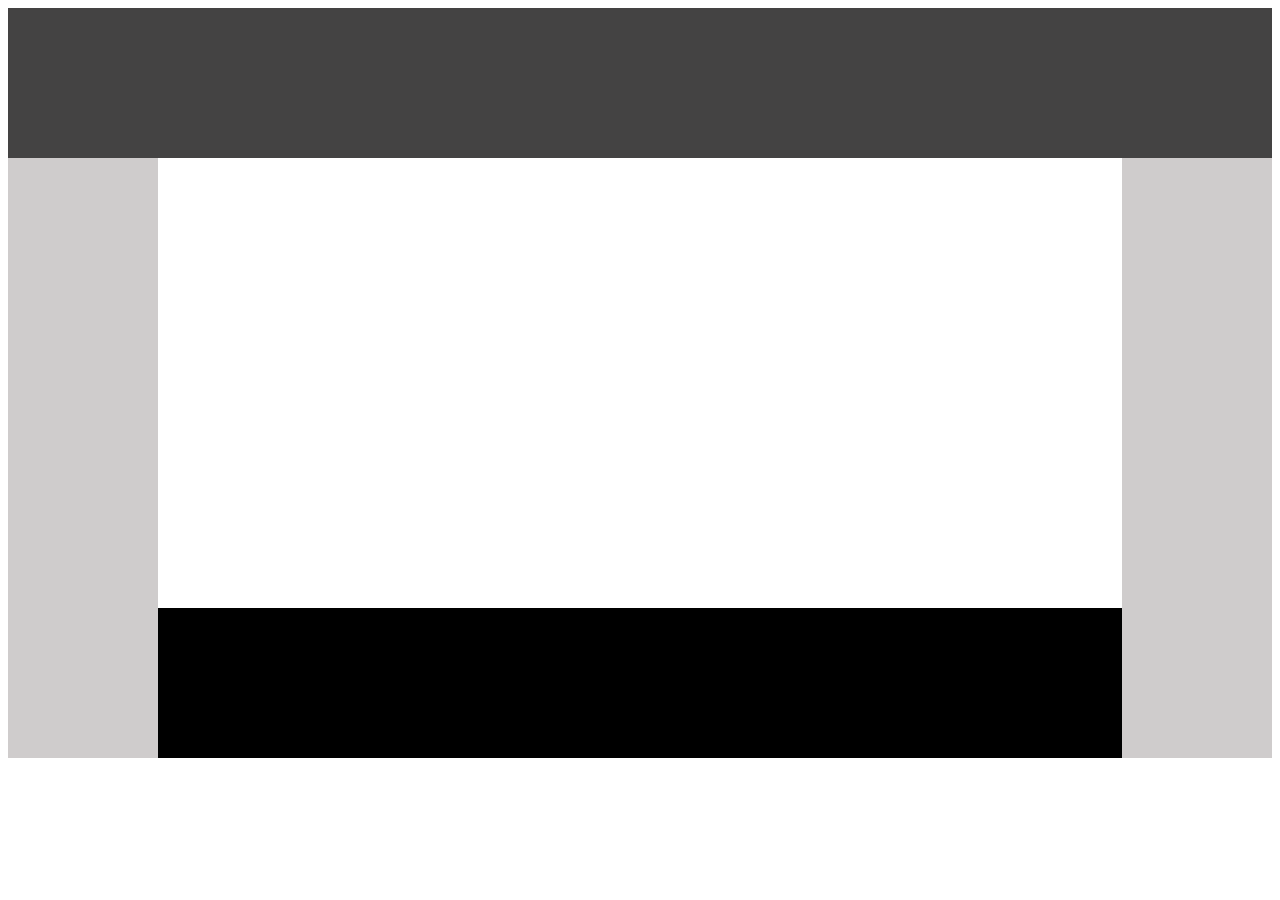
<file: first/index.html>
<!DOCTYPE html>
<html lang="en">
<head>
  <meta charset="UTF-8">
  <meta name="viewport" content="width=device-width, initial-scale=1.0">
  <meta http-equiv="X-UA-Compatible" content="ie=edge">
  <title>Document</title>
  <link href= './index.css' rel='stylesheet'/>
</head>
<body>
  <div id= 'top'></div>
  <div id= 'left'></div>
  <div id= 'right'></div>
  <div id= 'bottom'></div>

</body>
</html>
</file>
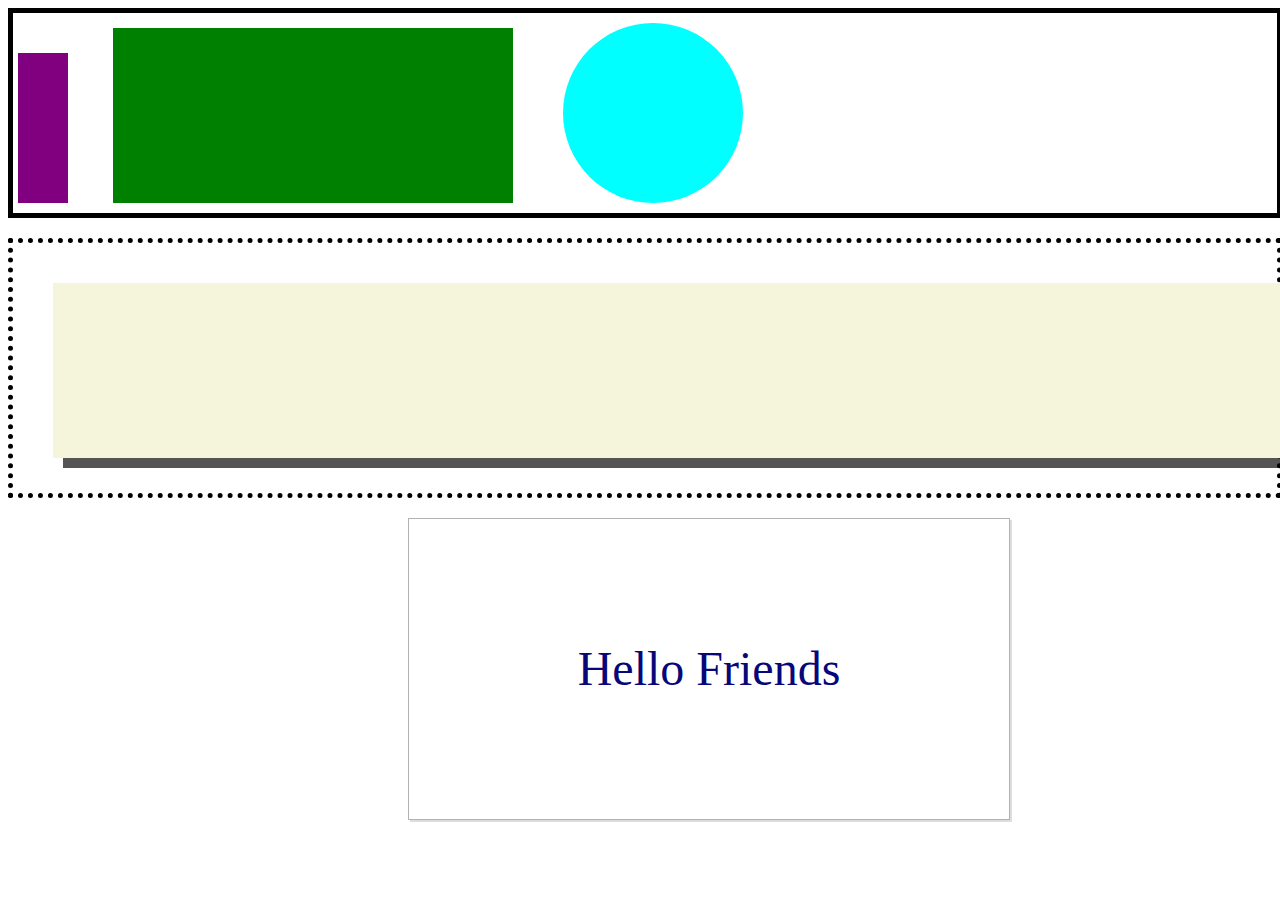
<file: second/index.html>
<!DOCTYPE html>
<html lang="en">
<head>
  <meta charset="UTF-8">
  <meta name="viewport" content="width=device-width, initial-scale=1.0">
  <meta http-equiv="X-UA-Compatible" content="ie=edge">
  <title>hello</title>
  <link href= './index.css' rel='stylesheet'/>
</head>
<body>
  <div id='topBox'>
    <div id='purpleRec'></div>
    <div id='greenRec'></div>
    <div id='circle'></div>
  </div>

  <div id='midBox'>
   <div id='yellowRec'></div> 
  </div>

  <div id= 'botBox'>
    <div>Hello Friends</div>
    
  </div>
</body>
</html>
</file>
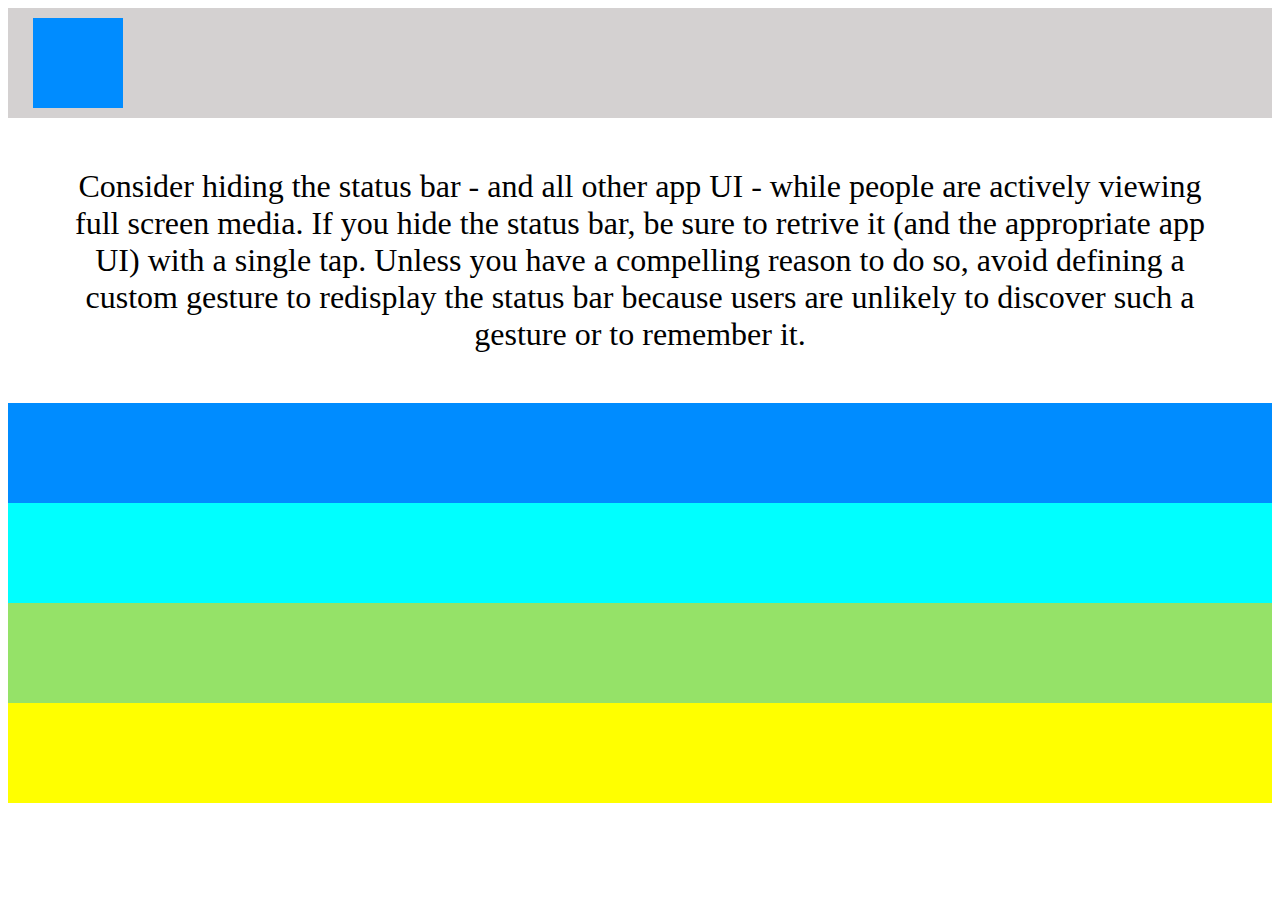
<file: third/index.html>
<!DOCTYPE html>
<html lang="en">
<head>
  <meta charset="UTF-8">
  <meta name="viewport" content="width=device-width, initial-scale=1.0">
  <meta http-equiv="X-UA-Compatible" content="ie=edge">
  <title>Document</title>
  <link href= './index.css' rel='stylesheet'>
</head>
<body>
  <div id= 'box1'>
    <div id= 'square'></div>
  </div>
  <div id= 'box2'>Consider hiding the status bar - and all other app UI - while people are actively viewing full screen media. If you hide the status bar, be sure to retrive it (and the appropriate app UI) with a single tap. Unless you have a compelling reason to do so, avoid defining a custom gesture to redisplay the status bar because users are unlikely to discover such a gesture or to remember it.</div>
  <div id= 'box3'></div>
  <div id= 'box4'></div>
  <div id= 'box5'></div>
  <div id= 'box6'></div>

</body>
</html>
</file>
<file: first/index.css>
#top {
  background-color: rgb(68, 67, 67);
  height: 150px;
}
#left {
  background-color: rgb(207, 204, 204);
  width: 150px;
  height: 600px;
  float: left;
}
#right {
  background-color: rgb(207, 204, 204);
  width: 150px;
  height: 600px;
  float: right;
}
#bottom {
  background-color: black;
  height: 150px;
  margin-top: 450px;
}
</file>
<file: second/index.css>
#topBox {
  background-color: white;
  width: 100%;
  height: 200px;
  border: 5px solid black;
}

#purpleRec {
  background-color: purple;
  width: 50px;
  height: 150px;
  margin: 40px 5px 5px 5px
}

#greenRec {
  background-color: green;
  height: 175px;
  width: 400px;
  margin: -180px 5px 5px 100px
}

#circle {
  background-color: cyan;
  height: 180px;
  width: 180px;
  margin: -185px 5px 5px 550px;
  border-radius: 90px;
}
#midBox {
  background-color: white;
  width: 100%;
  height: 250px;
  border: 5px dotted black;
  margin: 20px 0px 0px 0px
}

#yellowRec {
  background-color: beige;
  height: 175px;
  width: 1350px;
  margin: 40px 10px 40px 40px;
  box-shadow: 10px 10px rgba(0, 0, 0, 0.671)
}

#botBox {
  background-color: white;
  height: 300px;
  width: 600px;
  border: 1px solid rgb(179, 178, 178);
  margin: 20px 400px 20px 400px;
  text-align: center;
  line-height: 300px;
  font-size: 300%;
  color: rgb(7, 7, 121);
  box-shadow: 2px 2px rgb(223, 220, 220);
  
}
</file>
<file: third/index.css>
#box1 {
  background-color: rgb(212, 209, 209);
  box-sizing: border-box;
  padding-top: 10px;
  padding-left: 25px;
  padding-bottom: 10px;
}

#square {
  background-color: rgb(0, 140, 255);
  height: 90px;
  width: 90px;
}

#box2 {
  box-sizing: border-box;
  text-align: center;
  font-size: 200%;
  padding-top: 50px;
  padding-left: 50px;
  padding-bottom: 50px;
  padding-right: 50px;
}

#box3 {
  background-color: rgb(0, 140, 255);
  box-sizing: border-box;
  height: 100px;
}

#box4 {
  background-color: aqua;
  box-sizing: border-box;
  height: 100px;
}

#box5 {
  background-color: rgb(149, 226, 104);
  box-sizing: border-box;
  height: 100px;
}

#box6 {
  background-color: yellow;
  box-sizing: border-box;
  height: 100px;
}
</file>
